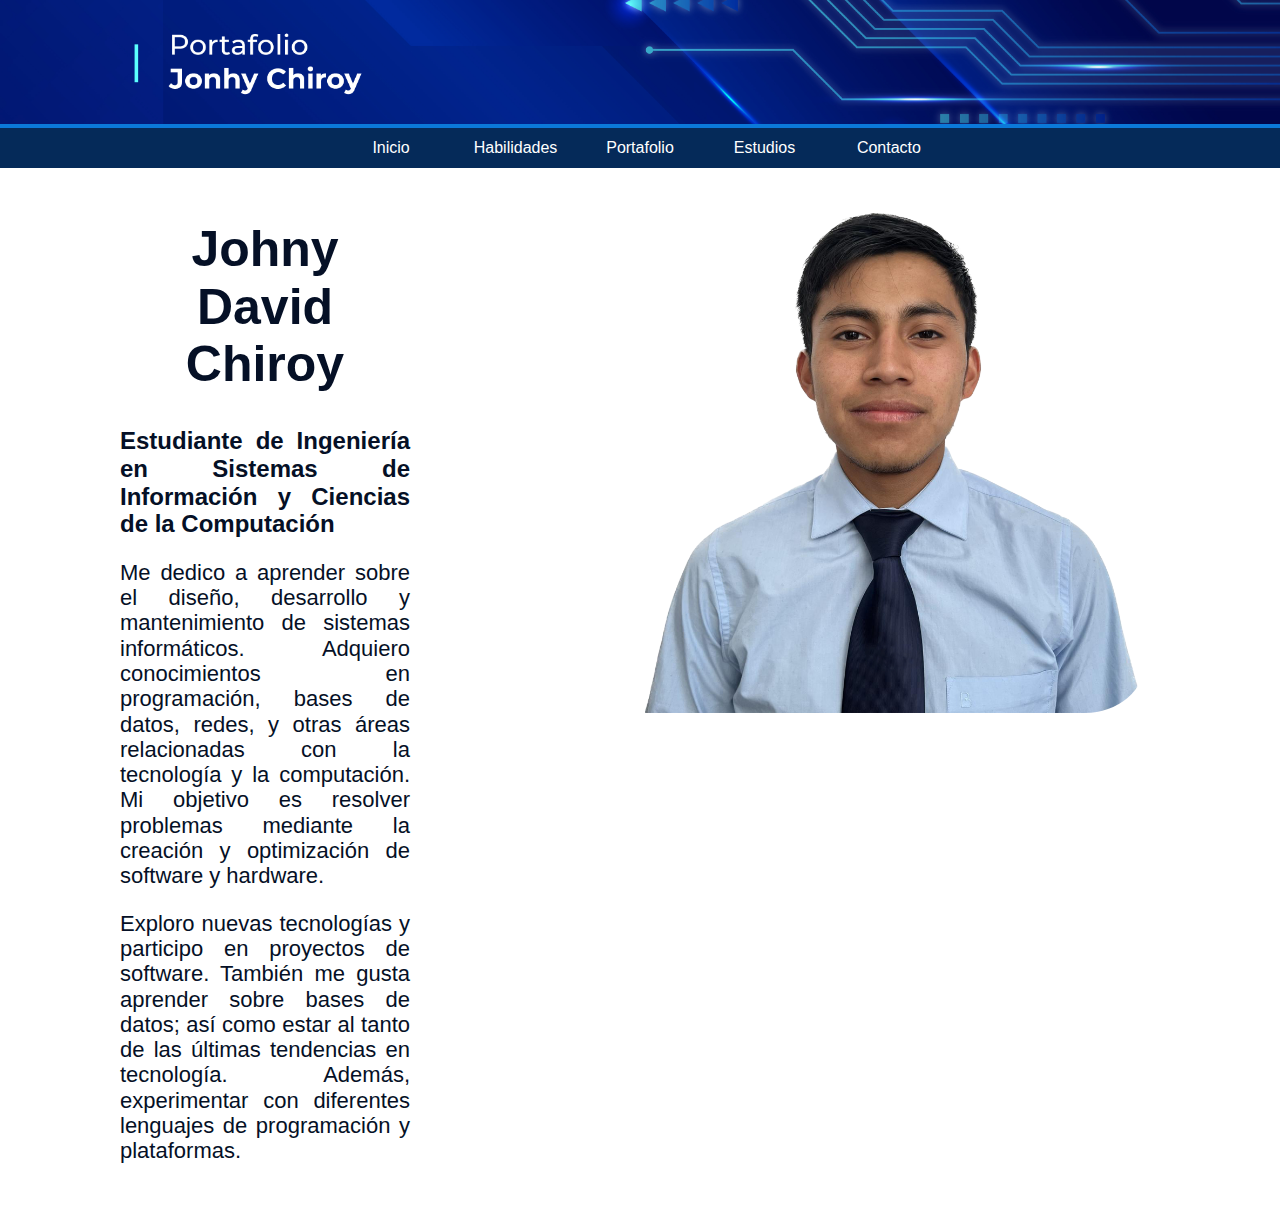
<file: index.html>
<!DOCTYPE html>
<html lang="es">

<head>
    <meta charset="UTF-8">
    <meta name="viewport" content="width=device-width, initial-scale=1.0">
    <title>Portafolio</title>
    <link rel="stylesheet" href="./css/estilos.css">
    <link rel="stylesheet" href="./css/normalize.css">
</head>

<body>

    <a href="portafolio.html"><img src="/img/Banner Jonhy.jpg" alt="" class="banner" title="Ver Portafolio"></a>

    <nav class="menu">
        <ul>
            <li><a href="index.html">Inicio</a></li>
            <li><a href="habilidades.html">Habilidades</a></li>
            <li><a href="portafolio.html">Portafolio</a></li>
            <li><a href="educacion.html">Estudios</a></li>
            <li><a href="contactos.html">Contacto</a></li>
        </ul>
    </nav>
        <div class="separador2">
            <div class="separador">
                <h1 class="h1-i">Johny David Chiroy</h1>

                <h2>Estudiante de Ingeniería en Sistemas de Información y Ciencias de la Computación</h2>

                <p class="p-i">Me dedico a aprender sobre el diseño, desarrollo y mantenimiento de sistemas
                    informáticos.
                    Adquiero conocimientos en programación, bases de datos, redes, y otras áreas relacionadas con la
                    tecnología y la computación. Mi objetivo es resolver problemas mediante la creación y optimización
                    de
                    software y hardware.
                <p class="p-i">Exploro nuevas tecnologías y participo en proyectos de software. También me
                    gusta aprender sobre bases de datos; así como estar al tanto de las últimas tendencias en
                    tecnología. Además, experimentar con diferentes lenguajes de programación y plataformas.
            </div>
            <div class="cuadro-foto">
                <img src="/img/Johny David Chiroy Guarcax.png" alt="" class="foto">
            </div>
        </div> 
</body>

</html>
</file>
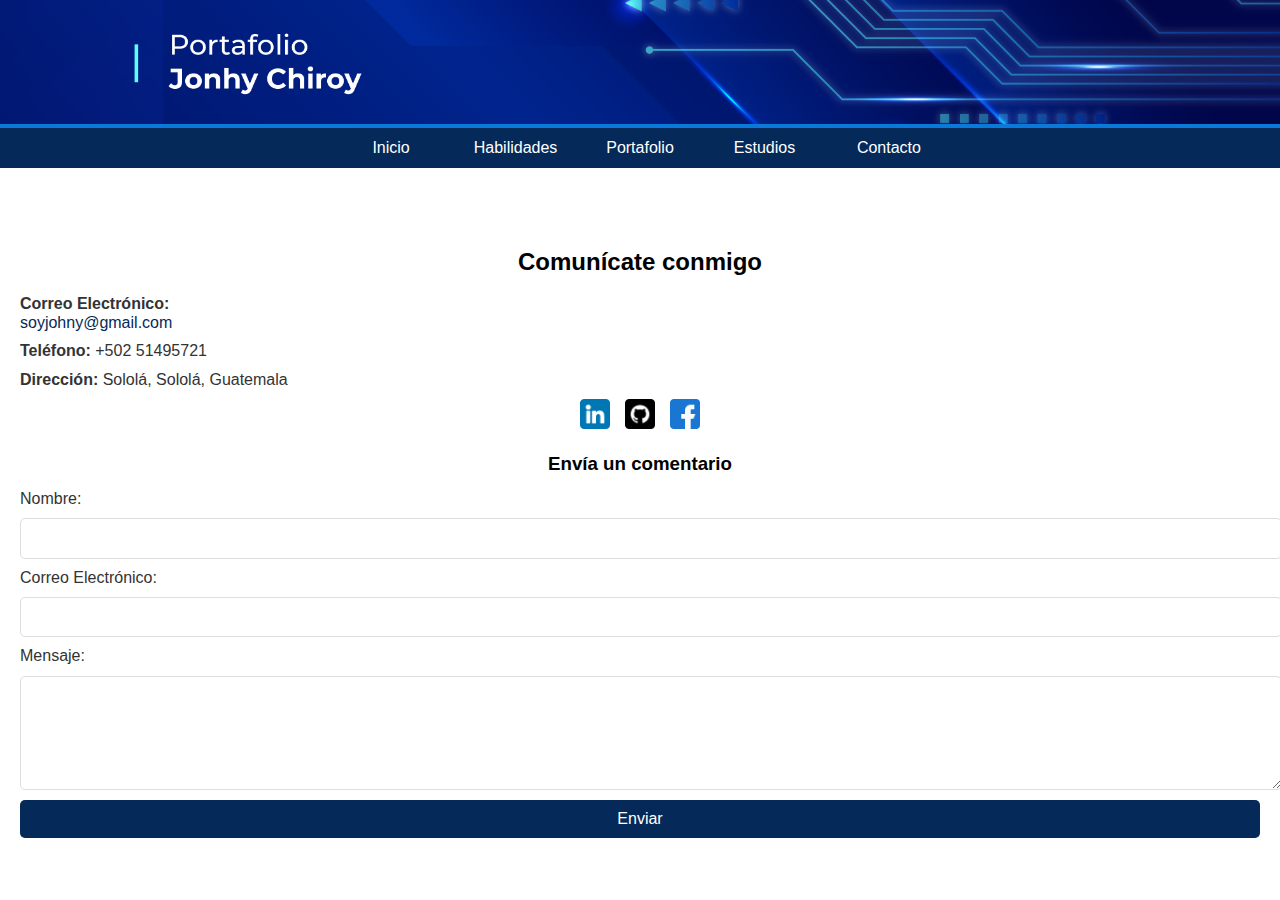
<file: contactos.html>
<!DOCTYPE html>
<html lang="es">

<head>
    <meta charset="UTF-8">
    <meta name="viewport" content="width=device-width, initial-scale=1.0">
    <title>Contacto</title>
    <link rel="stylesheet" href="/css/estilos.css">
    <link rel="stylesheet" href="/css/normalize.css">
</head>

<body>
    <a href="portafolio.html"><img src="/img/Banner Jonhy.jpg" alt="" class="banner" title="Ver Portafolio"></a>

    <nav>
        <ul>
            <li><a href="index.html">Inicio</a></li>
            <li><a href="habilidades.html">Habilidades</a></li>
            <li><a href="portafolio.html">Portafolio</a></li>
            <li><a href="educacion.html">Estudios</a></li>
            <li><a href="contactos.html">Contacto</a></li>
        </ul>
    </nav>

    <div class="contacto">
        <h2>Comunícate conmigo</h2>
        <div class="informacion-contacto">
            <p><strong>Correo Electrónico:</strong> <a href="mailto:tuemail@example.com">soyjohny@gmail.com</a></p>
            <p><strong>Teléfono:</strong> +502 51495721</p>
            <p><strong>Dirección:</strong> Sololá, Sololá, Guatemala</p>
            <div class="redes-sociales">
                <a href="https://gt.linkedin.com/" target="_blank" class="redes-icono">
                    <img src="/img/linkedin.png" alt="LinkedIn">
                </a>
                <a href="https://github.com/" target="_blank" class="redes-icono">
                    <img src="/img/github.png" alt="GitHub">
                </a>
                <a href="https://www.facebook.com/?locale=es_LA" target="_blank" class="redes-icono">
                    <img src="/img/facebook.png" alt="Twitter">
                </a>
            </div>
        </div>
        <div class="formulario-contacto">
            <h3>Envía un comentario</h3>
            <form action="ruta-al-servidor" method="post">
                <label for="nombre">Nombre:</label>
                <input type="text" id="nombre" name="nombre" required>

                <label for="email">Correo Electrónico:</label>
                <input type="email" id="email" name="email" required>

                <label for="mensaje">Mensaje:</label>
                <textarea id="mensaje" name="mensaje" rows="5" required></textarea>
                <button type="submit">Enviar</button>
            </form>
        </div>
    </div>

</body>

</html>
</file>
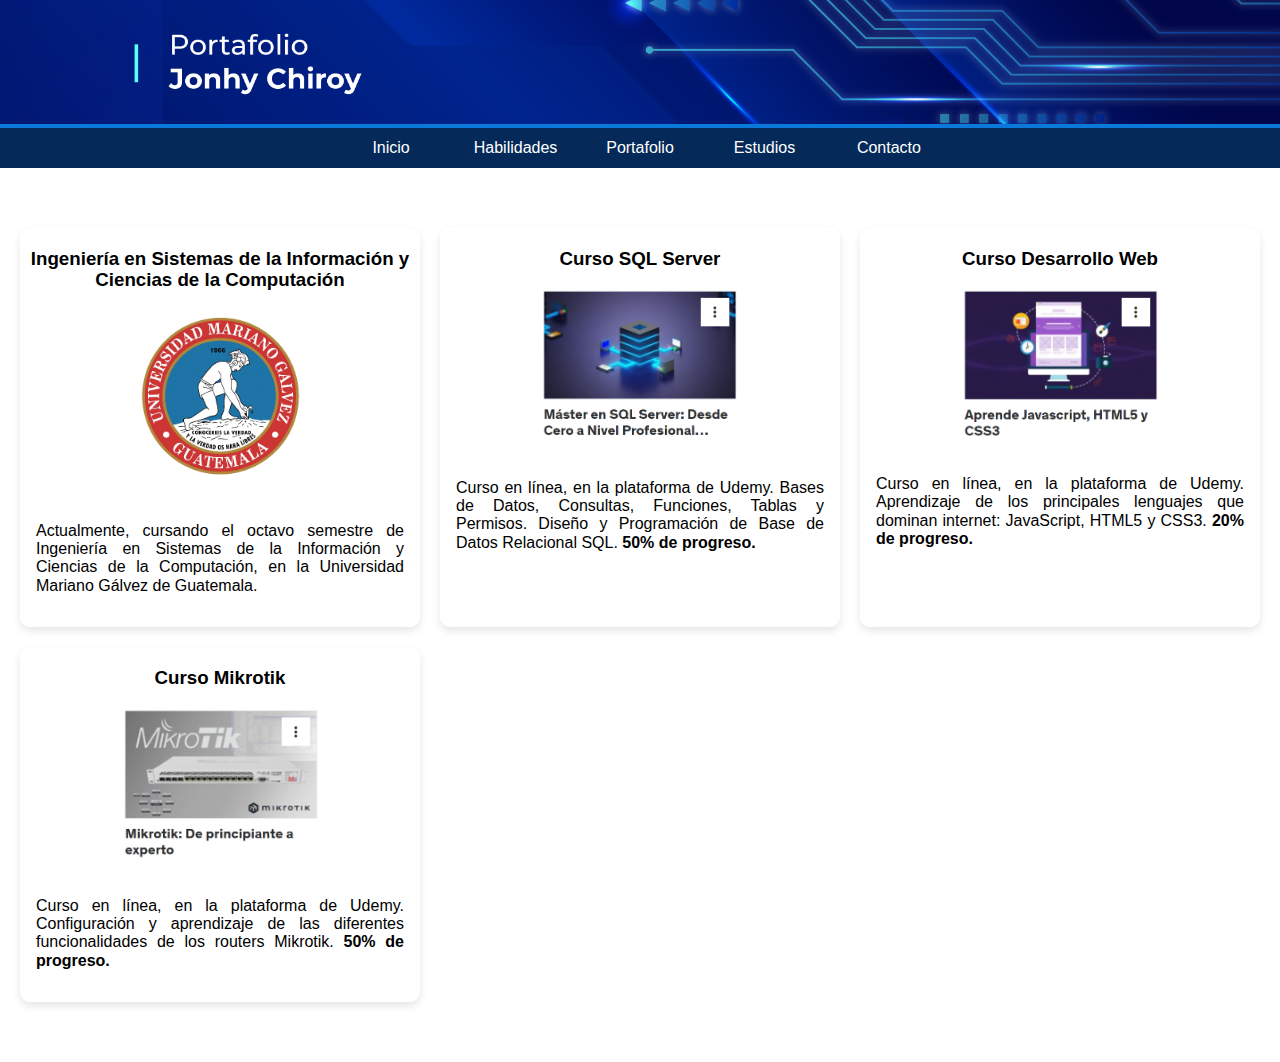
<file: educacion.html>
<!DOCTYPE html>
<html lang="es">

<head>
    <meta charset="UTF-8">
    <meta name="viewport" content="width=device-width, initial-scale=1.0">
    <title>Estudios</title>
    <link rel="stylesheet" href="/css/estilos.css">
    <link rel="stylesheet" href="/css/normalize.css">
</head>

<body>
    <a href="portafolio.html"><img src="/img/Banner Jonhy.jpg" alt="" class="banner" title="Ver Portafolio"></a>

    <nav>
        <ul>
            <li><a href="index.html">Inicio</a></li>
            <li><a href="habilidades.html">Habilidades</a></li>
            <li><a href="portafolio.html">Portafolio</a></li>
            <li><a href="educacion.html">Estudios</a></li>
            <li><a href="contactos.html">Contacto</a></li>
        </ul>
    </nav>

    <div class="estudios">

        <div class="estudio">
            <h3>Ingeniería en Sistemas de la Información y Ciencias de la Computación</h3>
            <a href="https://umg.edu.gt/ingenieria/sistemas" target="_blank"><img src="/img/Logo UMG.png" alt="umg"
                    title="Ver carrera en UMG" class="imagen-estudio"></a>
            <p class="descripcion-estudio">
                Actualmente, cursando el octavo semestre de Ingeniería en Sistemas de la Información y Ciencias de la
                Computación, en la Universidad Mariano Gálvez de Guatemala.
            </p>
        </div>
        <div class="estudio">
            <h3>Curso SQL Server</h3>
            <a href="https://www.udemy.com/course/master-sql-server/" target="_blank"><img src="/img/curso sql.png"
                    alt=".SQL Server" title="Ver curso en Udemy" class="imagen-estudio"></a>
            <p class="descripcion-estudio">
                Curso en línea, en la plataforma de Udemy. Bases de Datos, Consultas, Funciones, Tablas y Permisos.
                Diseño y Programación de Base de Datos Relacional SQL. <strong>50% de progreso.</strong>
            </p>
        </div>
        <div class="estudio">
            <h3>Curso Desarrollo Web</h3>
            <a href="https://www.udemy.com/course/fundamentos-de-programacion-con-javascript/" target="_blank"><img
                    src="/img/curso dw.png" alt="Desarrollo Web" title="Ver curso en Udemy" class="imagen-estudio"></a>
            <p class="descripcion-estudio">
                Curso en línea, en la plataforma de Udemy. Aprendizaje de los principales lenguajes que dominan
                internet: JavaScript, HTML5 y CSS3. <strong>20% de progreso.</strong>
            </p>
        </div>
        <div class="estudio">
            <h3>Curso Mikrotik</h3>
            <a href="https://www.udemy.com/course/mikrotik-de-principiante-a-experto/" target="_blank"><img
                    src="/img/curso mk.png" alt="SQL Server" title="Ver curso en Udemy" class="imagen-estudio"></a>
            <p class="descripcion-estudio">
                Curso en línea, en la plataforma de Udemy. Configuración y aprendizaje de las diferentes funcionalidades
                de los routers Mikrotik. <strong>50% de progreso.</strong>
            </p>
        </div>
    </div>


</body>

</html>
</file>
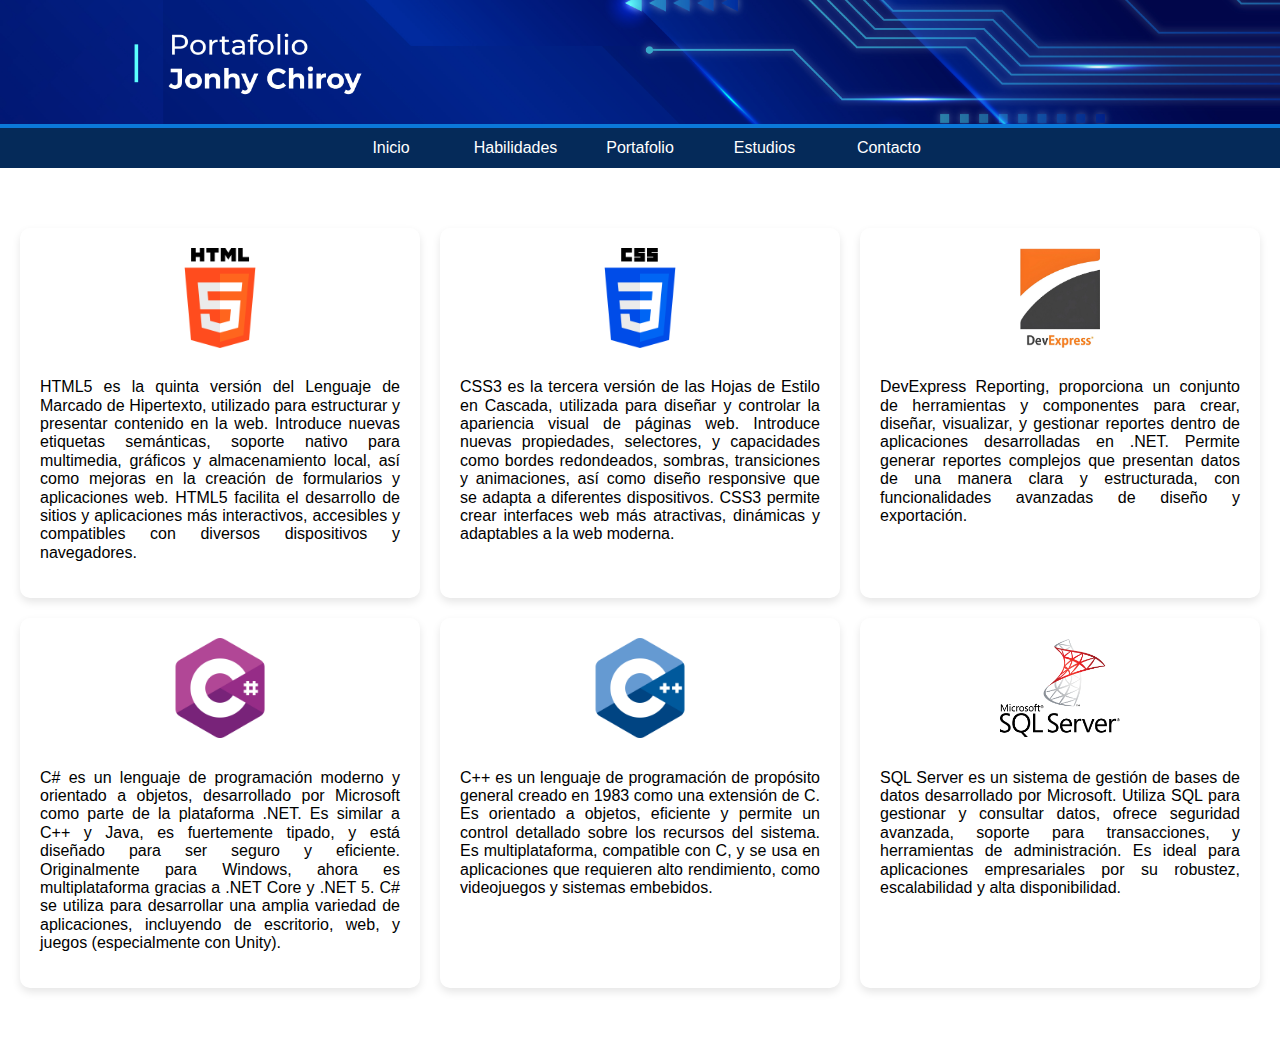
<file: habilidades.html>
<!DOCTYPE html>
<html lang="es">

<head>
    <meta charset="UTF-8">
    <meta name="viewport" content="width=device-width, initial-scale=1.0">
    <title>Habilidades</title>
    <link rel="stylesheet" href="/css/estilos.css">
    <link rel="stylesheet" href="/css/normalize.css">
</head>

<body>
    <a href="portafolio.html"><img src="/img/Banner Jonhy.jpg" alt="" class="banner" title="Ver Portafolio"></a>

    <nav>
        <ul>
            <li><a href="index.html">Inicio</a></li>
            <li><a href="habilidades.html">Habilidades</a></li>
            <li><a href="portafolio.html">Portafolio</a></li>
            <li><a href="educacion.html">Estudios</a></li>
            <li><a href="contactos.html">Contacto</a></li>
        </ul>
    </nav>

    <div class="habilidades">
        <div class="habilidad">

            <img src="/img/html-5.png" alt="html-5" class="icono-habilidad">
            <p class="p-h">
                HTML5 es la quinta versión del Lenguaje de Marcado de Hipertexto, utilizado para estructurar y presentar
                contenido en la web. Introduce nuevas etiquetas semánticas, soporte nativo para multimedia, gráficos y
                almacenamiento local, así como mejoras en la creación de formularios y aplicaciones web. HTML5 facilita
                el desarrollo de sitios y aplicaciones más interactivos, accesibles y compatibles con diversos
                dispositivos y navegadores.
            </p>
        </div>
        <div class="habilidad">

            <img src="/img/css-3.png" alt="css3" class="icono-habilidad">
            <p class="p-h">
                CSS3 es la tercera versión de las Hojas de Estilo en Cascada, utilizada para diseñar y controlar la
                apariencia visual de páginas web. Introduce nuevas propiedades, selectores, y capacidades como bordes
                redondeados, sombras, transiciones y animaciones, así como diseño responsive que se adapta a diferentes
                dispositivos. CSS3 permite crear interfaces web más atractivas, dinámicas y adaptables a la web moderna.
            </p>
        </div>
        <div class="habilidad">

            <img src="/img/de.png" alt="devexpress" class="icono-habilidad">
            <p class="p-h">
                DevExpress Reporting, proporciona un conjunto de herramientas y componentes para crear, diseñar, visualizar,
                y gestionar reportes dentro de aplicaciones desarrolladas en .NET. Permite generar reportes complejos
                que presentan datos de una manera clara y estructurada, con funcionalidades avanzadas de diseño y
                exportación.
            </p>
        </div>
        <div class="habilidad">

            <img src="/img/Cs.png" alt="C#" class="icono-habilidad">
            <p class="p-h">
                C# es un lenguaje de programación moderno y orientado a objetos, desarrollado por Microsoft como parte
                de la plataforma .NET. Es similar a C++ y Java, es fuertemente tipado, y está diseñado para ser seguro y
                eficiente. Originalmente para Windows, ahora es multiplataforma gracias a .NET Core y .NET 5. C# se
                utiliza para desarrollar una amplia variedad de aplicaciones, incluyendo de escritorio, web, y juegos
                (especialmente con Unity).
            </p>
        </div>
        <div class="habilidad">

            <img src="/img/c++.png" alt="C++" class="icono-habilidad">
            <p class="p-h">
                C++ es un lenguaje de programación de propósito general creado en 1983 como una extensión de C. Es
                orientado a objetos, eficiente y permite un control detallado sobre los recursos del sistema. Es
                multiplataforma, compatible con C, y se usa en aplicaciones que requieren alto rendimiento, como
                videojuegos y sistemas embebidos.
            </p>
        </div>
        <div class="habilidad">

            <img src="/img/sqlserver.png" alt="SQL Server" class="icono-habilidad">
            <p class="p-h">
                SQL Server es un sistema de gestión de bases de datos desarrollado por Microsoft. Utiliza SQL para
                gestionar y consultar datos, ofrece seguridad avanzada, soporte para transacciones, y herramientas de
                administración. Es ideal para aplicaciones empresariales por su robustez, escalabilidad y alta
                disponibilidad.
            </p>
        </div>
    </div>


</body>

</html>
</file>
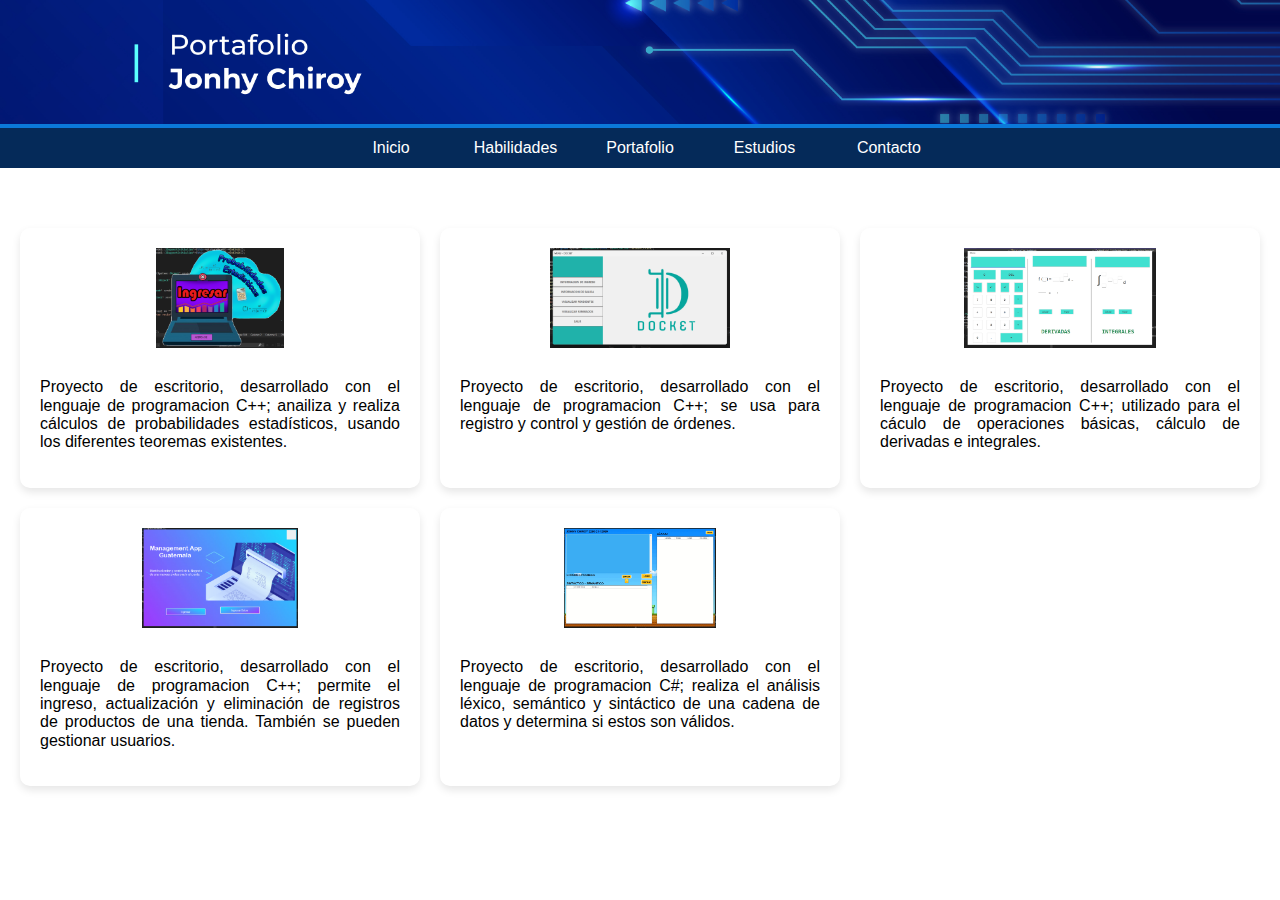
<file: portafolio.html>
<!DOCTYPE html>
<html lang="es">

<head>
    <meta charset="UTF-8">
    <meta name="viewport" content="width=device-width, initial-scale=1.0">
    <title>Proyectos</title>
    <link rel="stylesheet" href="/css/estilos.css">
    <link rel="stylesheet" href="/css/normalize.css">
</head>

<body>
    <a href="portafolio.html"><img src="/img/Banner Jonhy.jpg" alt="" class="banner" title="Ver Portafolio"></a>

    <nav>
        <ul>
            <li><a href="index.html">Inicio</a></li>
            <li><a href="habilidades.html">Habilidades</a></li>
            <li><a href="portafolio.html">Portafolio</a></li>
            <li><a href="educacion.html">Estudios</a></li>
            <li><a href="contactos.html">Contacto</a></li>
        </ul>
    </nav>

    <div class="proyectos">
        <div class="proyecto">

            <a href="https://github.com/JohnyChiroy/portafolio_probabilidades_estadisticos" target="_blank"><img
                    src="/img/p-prbestadistica.png" alt="p-prbestadistica" class="icono-proyecto"
                    title="Ver en GitHub"></a>
            <p class="p-p">
                Proyecto de escritorio, desarrollado con el lenguaje de programacion C++; anailiza y realiza cálculos de
                probabilidades estadísticos, usando los diferentes teoremas existentes.
            </p>
        </div>
        <div class="proyecto">

            <a href="https://github.com/JohnyChiroy/Docket-Registro-de-Informaci-n" target="_blank"><img
                    src="/img/p-docket.png" alt="p-docket" class="icono-proyecto" title="Ver en GitHub"></a>
            <p class="p-p">
                Proyecto de escritorio, desarrollado con el lenguaje de programacion C++; se usa para registro y
                control y gestión de órdenes.
            </p>
        </div>
        <div class="proyecto">

            <a href="https://github.com/JohnyChiroy/Calculadora" target="_blank"><img src="/img/p-calculadora.png"
                    alt="p-calculadora" class="icono-proyecto" title="Ver en GitHub"></a>
            <p class="p-p">
                Proyecto de escritorio, desarrollado con el lenguaje de programacion C++; utilizado para el cáculo de
                operaciones básicas, cálculo de derivadas e integrales.
            </p>
        </div>
        <div class="proyecto">

            <a href="https://github.com/JohnyChiroy/Gestion-Tienda" target="_blank"><img src="/img/p-tiendagestion.png"
                    alt="p-tiendagestion" class="icono-proyecto" title="Ver en GitHub"></a>
            <p class="p-p">
                Proyecto de escritorio, desarrollado con el lenguaje de programacion C++; permite el ingreso,
                actualización y eliminación de registros de productos de una tienda. También se pueden gestionar
                usuarios.
            </p>
        </div>


        <div class="proyecto">

            <a href="https://github.com/JohnyChiroy/Proyecto-Analizador-L-xico" target="_blank"><img
                    src="/img/p-analizadorlexico.png" alt="p-analizadorlexico" class="icono-proyecto"
                    title="Ver en GitHub"></a>
            <p class="p-p">
                Proyecto de escritorio, desarrollado con el lenguaje de programacion C#; realiza el análisis léxico,
                semántico y sintáctico de una cadena de datos y determina si estos son válidos.
            </p>
        </div>
    </div>

</body>

</html>
</file>
<file: css/estilos.css>
/*--------------- nuevos index --------------- */
/* Estilo de la cuadrícula de index */
.separador2 {
    display: grid;
    grid-template-columns: repeat(2, 1fr);
    /* Tres columnas */
    gap: 20px;
    /* Espacio entre las columnas */
}

.separador2 {
    /* margin: 40px 0; */
    padding: 20px;
    /* background-color: #f9f9f9; */
    border-radius: 10px;
    background-color: white;
}

.separador {
    /* background-color: #fff; */
    /* padding: 0px; */
    padding-left: 100px;
    /* border-radius: 10px; */
    /* box-shadow: 0 4px 8px rgba(0, 0, 0, 0.1); */
    text-align: justify;
    color: #051026;
}

.foto {
    border-radius: 10%;
    width: 500px;
    height: 500px;
    padding-left: 100px;
    padding-top: 10px;
}

.cuadro-foto {
    width: 800px;
    /* Ancho del cuadro */
    padding: 15px;
    /* Espacio interno */
    color: #051026;
    /* Color del texto */
    text-align: center;
}

.p-i {
    font-size: 22px;
    color: #051026;
}

.h1-i {
    font-size: 50px;
    color: #051026;
    text-align: center;
}

/*---------------  Habilidades --------------- */
.p-h {
    text-align: justify;
}

/* Estilo del apartado de habilidades */
.habilidades {
    margin: 40px 0;
    padding: 20px;
    background-color: white;
    border-radius: 10px;
}

.habilidades h2 {
    text-align: center;
    margin-bottom: 20px;
}

/* Estilo de la cuadrícula de habilidades */
.habilidades {
    display: grid;
    grid-template-columns: repeat(3, 1fr);
    /* Tres columnas */
    gap: 20px;
    /* Espacio entre las columnas */
}

/* Estilo de cada habilidad */
.habilidad {
    background-color: white;
    padding: 20px;
    border-radius: 10px;
    box-shadow: 0 4px 8px rgba(0, 0, 0, 0.1);
    text-align: center;
}

/* Estilo del icono de la habilidad */
.icono-habilidad {
    width: auto;
    height: 100px;
    margin-bottom: 10px;
}


/*---------------  Portafolio --------------- */
/*nuevos estilos*/
.p-p {
    text-align: justify;
}

/* Estilo del apartado de habilidades */
.proyectos {
    margin: 40px 0;
    padding: 20px;
    background-color: white;
    border-radius: 10px;
}

.proyectos h2 {
    text-align: center;
    margin-bottom: 20px;
}

/* Estilo de la cuadrícula de habilidades */
.proyectos {
    display: grid;
    grid-template-columns: repeat(3, 1fr);
    /* Tres columnas */
    gap: 20px;
    /* Espacio entre las columnas */
}

/* Estilo de cada habilidad */
.proyecto {
    background-color: white;
    padding: 20px;
    border-radius: 10px;
    box-shadow: 0 4px 8px rgba(0, 0, 0, 0.1);
    text-align: center;
}

/* Estilo del icono de la habilidad */
.icono-proyecto {
    width: auto;
    height: 100px;
    margin-bottom: 10px;
}


/*---------------  Contactos --------------- */
.color-b {
    color: #04D9C4;
}

.contacto {
    margin: 40px 0;
    padding: 20px;
    background-color: white;
    border-radius: 10px;
}

.contacto h2 {
    text-align: center;
    margin-bottom: 20px;
}

/* Información de contacto */
.informacion-contacto {
    margin-bottom: 20px;
}

.informacion-contacto p {
    margin: 10px 0;
    font-size: 16px;
    color: #333;
}

.informacion-contacto a {
    color: #052A59;
    text-decoration: none;
}

.informacion-contacto a:hover {
    text-decoration: underline;
}

/* Redes sociales */
.redes-sociales {
    display: flex;
    justify-content: center;
    gap: 15px;
    margin-top: 10px;
}

.redes-icono img {
    width: 30px;
    height: 30px;
}

/* Formulario de contacto */
.formulario-contacto {
    margin-top: 20px;
}

.formulario-contacto h3 {
    text-align: center;
    margin-bottom: 15px;
}

.formulario-contacto form {
    display: flex;
    flex-direction: column;
    gap: 10px;
}

.formulario-contacto label {
    font-size: 16px;
    color: #333;
}

.formulario-contacto input,
.formulario-contacto textarea {
    padding: 10px;
    border: 1px solid #ddd;
    border-radius: 5px;
    width: 100%;
}

.formulario-contacto button {
    padding: 10px;
    border: none;
    border-radius: 5px;
    background-color: #052A59;
    color: white;
    font-size: 16px;
    cursor: pointer;
}

.formulario-contacto button:hover {
    background-color: #052A59;
}

/*---------------  Generales --------------- */
body {
    font-family: sans-serif;
}

ul {
    list-style: none;
    padding: 0;
    margin: 0;
    background: #052A59;
    line-height: 40px;
    text-align: center;
}

li {
    width: 120px;
    display: inline-block;
    /*nos permite ponerlo en horizontal*/
}

.banner {
    width: 100vw;
    height: auto;
    background-color: #052A59;
}

a {
    text-decoration: none;
    display: block;
    /*nos ayuda a conjutar con el bloque para que le texto no sea el unico con el link*/
    color: #ffffff;
}

a:hover {
    background: #0B79D9;
    color: #000;
}


/* Estilo del contenedor con la imagen de fondo */
.seccion-foto-descripcion {
    background-image: url('');
    /* Ruta a tu imagen de fondo */
    background-size: cover;
    background-position: center;
    padding: 10px;
    color: white;
    text-align: center;
    background-color: #051026;
}

.descripcion {
    margin-top: px;
    font-size: 20px;
    text-align: center;
}

.inTex h1 {
    margin: 10px;
    font-size: 50px;
    text-align: center;
}

.inTex h2 {
    margin: 10px 0;
    font-size: 24px;
    text-align: center;
}

/*---------------  Educacion --------------- */
.estudios {
    margin: 40px 0;
    padding: 20px;
    background-color: white;
    border-radius: 10px;
}

.estudios h2 {
    text-align: center;
    margin-bottom: 20px;
}

/* Organizar los estudios en columnas */
.estudios {
    display: grid;
    grid-template-columns: repeat(3, 1fr);
    /* Tres columnas */
    gap: 20px;
    /* Espacio entre columnas */
}

/* Estilo de cada estudio */
.estudio {
    text-align: center;
    border: 1px solid white;
    /* Borde ligero alrededor del contenedor */
    border-radius: 10px;
    overflow: hidden;
    /* box-shadow: 0 4px 8px #04D9C4; */
    box-shadow: 0 4px 8px rgba(0, 0, 0, 0.1);

}

/* Estilo de las imágenes */
.imagen-estudio {
    width: 50%;
    height: auto;
    border-bottom: 1px solid white;
    /* Borde ligero entre la imagen y la descripción */
    /* border-radius: 50%;
    width: 160px;
    height: 160px;*/

}

/* Estilo de la descripción */
.descripcion-estudio {
    padding: 15px;
    /* background-color: #7ab8bf; */
    text-align: justify;
    background-color: white;
    /* Fondo ligero para la descripción */
}

.descripcion-estudio h3 {
    margin-bottom: 10px;
    font-size: 18px;
    color: #020202;
}

.descripcion-estudio p {
    font-size: 14px;
    color: #025159;
    text-align: justify;
}
</file>
